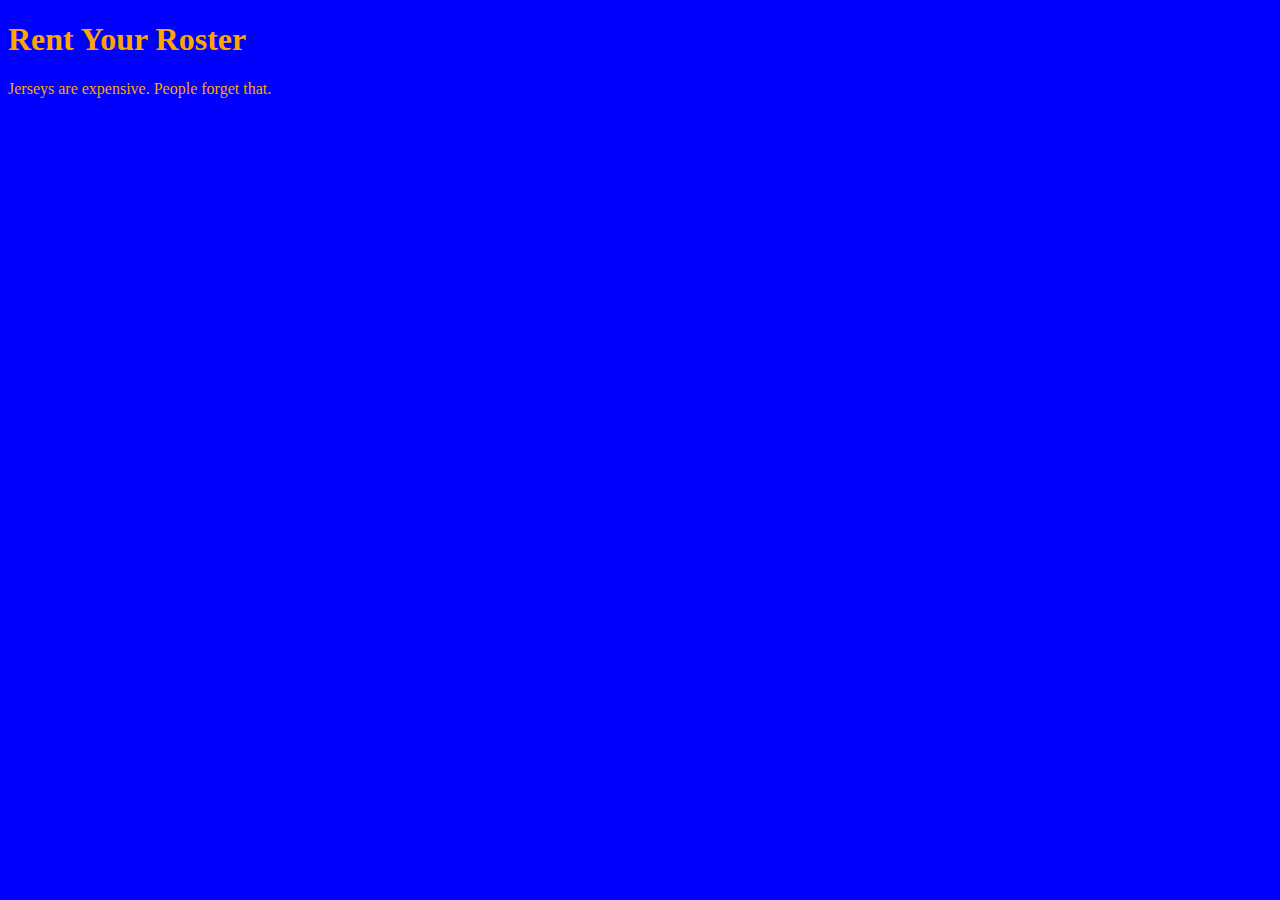
<file: unit_1/index.html>
<!DOCTYPE html>
<html>
<head><link rel="stylesheet" type="text/css" href="css/style.css"></head>
<title>Rent Your Roster</title>
<body>
<h1>Rent Your Roster</h1>
<p>Jerseys are expensive. People forget that.</p>
</body>
</html>
</file>
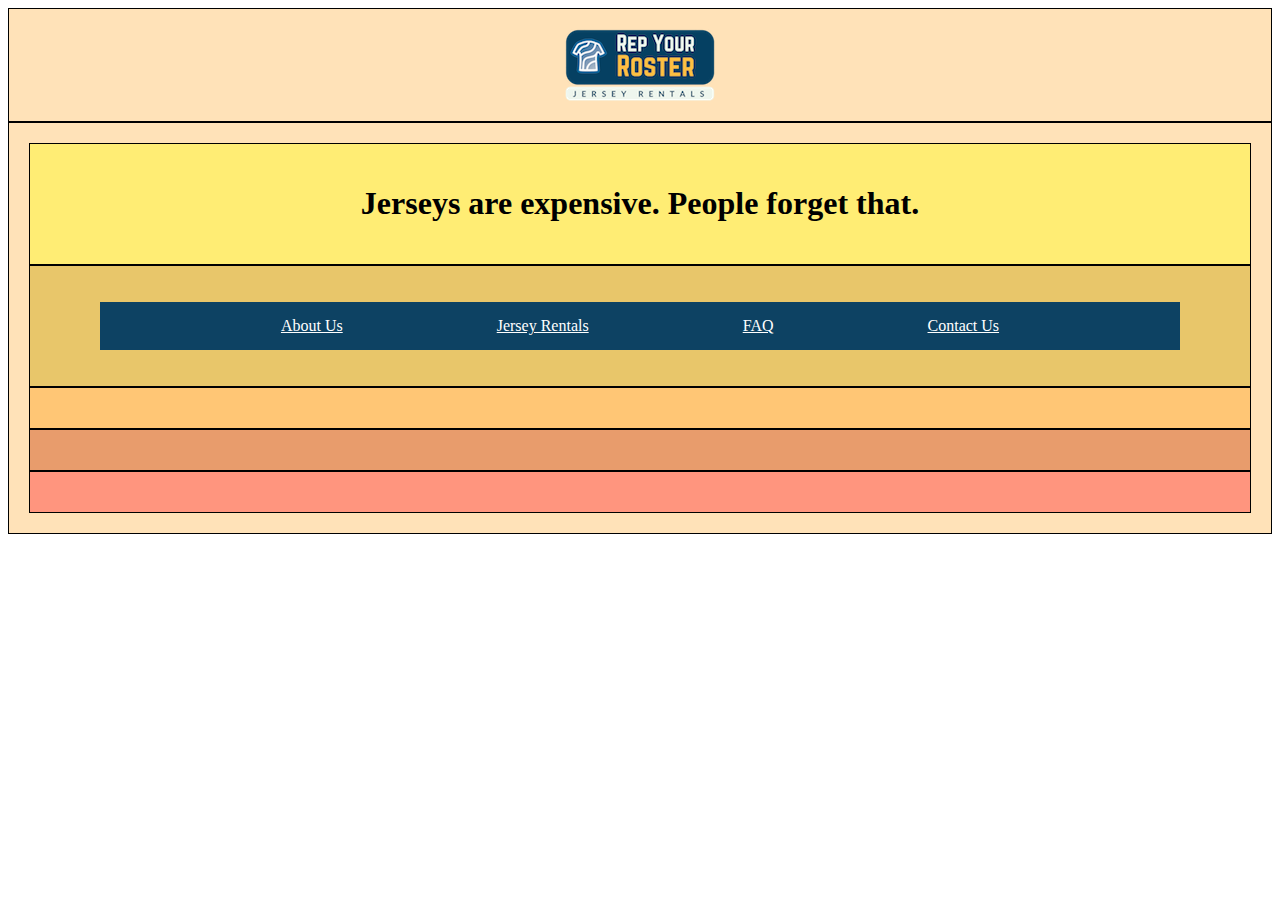
<file: unit_5/index.html>
<!DOCTYPE html>
<html>
<link rel="stylesheet" type="text/css" href="css/style.css">
<title>Rep Your Roster</title>
<body>
<div id="logo"><img src="images/rep-your-roster.png"></div>

    <div class="wrapper">
    <header>
        <h1>Jerseys are expensive. People forget that.</h1>
    </header>
    <nav>
    <ul>
      <li><a href="#">About Us</a></li>
      <li><a href="#">Jersey Rentals</a></li>
      <li><a href="#">FAQ</a></li>
      <li><a href="#">Contact Us</a></li>
    </ul>
    </nav>
    <section id="one"> 
        <aside class="picture">
            
        </aside>
        <article class="description">

        </article>
    </section>
    <footer>

    </footer>
    </div>
</body>
</html>
</file>
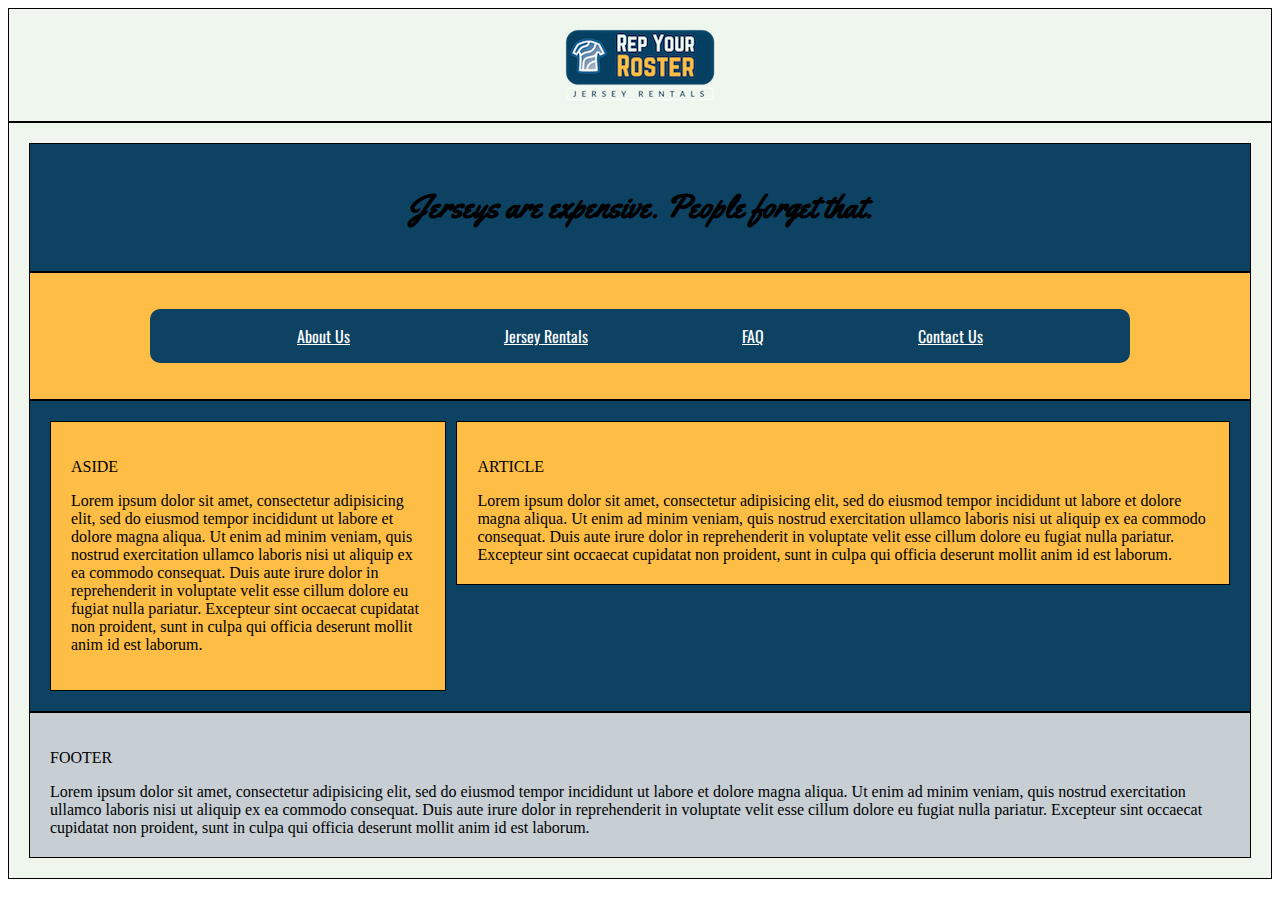
<file: unit_6/index.html>
<!DOCTYPE html>
<html>
<link rel="stylesheet" type="text/css" href="css/style.css">
<title>Rep Your Roster</title>
<head><style>
@import url('https://fonts.googleapis.com/css?family=Oswald|Yellowtail');
</style></head>
<body>
<div id="logo"><img src="images/rep-your-roster.png"></div>

    <div class="wrapper">
    <header>
        <h1>Jerseys are expensive. People forget that.</h1>
    </header>
    <nav>

    <ul>
      <li><a href="#">About Us</a></li>
      <li><a href="#">Jersey Rentals</a></li>
      <li><a href="#">FAQ</a></li>
      <li><a href="#">Contact Us</a></li>
    </ul>
    </nav>
<section id="two_column" class="clearfix">
    <aside id="left">
        <p>ASIDE<p>
        Lorem ipsum dolor sit amet, consectetur adipisicing elit, sed do eiusmod
        tempor incididunt ut labore et dolore magna aliqua. Ut enim ad minim veniam,
        quis nostrud exercitation ullamco laboris nisi ut aliquip ex ea commodo
        consequat. Duis aute irure dolor in reprehenderit in voluptate velit esse
        cillum dolore eu fugiat nulla pariatur. Excepteur sint occaecat cupidatat non
        proident, sunt in culpa qui officia deserunt mollit anim id est laborum.
    </aside>
    <article id="right">
        <p>ARTICLE</p>
        Lorem ipsum dolor sit amet, consectetur adipisicing elit, sed do eiusmod
        tempor incididunt ut labore et dolore magna aliqua. Ut enim ad minim veniam,
        quis nostrud exercitation ullamco laboris nisi ut aliquip ex ea commodo
        consequat. Duis aute irure dolor in reprehenderit in voluptate velit esse
        cillum dolore eu fugiat nulla pariatur. Excepteur sint occaecat cupidatat non
        proident, sunt in culpa qui officia deserunt mollit anim id est laborum.
    </article>
</section>
    <footer>
        <p>FOOTER</p>
        Lorem ipsum dolor sit amet, consectetur adipisicing elit, sed do eiusmod
        tempor incididunt ut labore et dolore magna aliqua. Ut enim ad minim veniam,
        quis nostrud exercitation ullamco laboris nisi ut aliquip ex ea commodo
        consequat. Duis aute irure dolor in reprehenderit in voluptate velit esse
        cillum dolore eu fugiat nulla pariatur. Excepteur sint occaecat cupidatat non
        proident, sunt in culpa qui officia deserunt mollit anim id est laborum.
    </footer>
    </div>
</body>
</html>
</file>
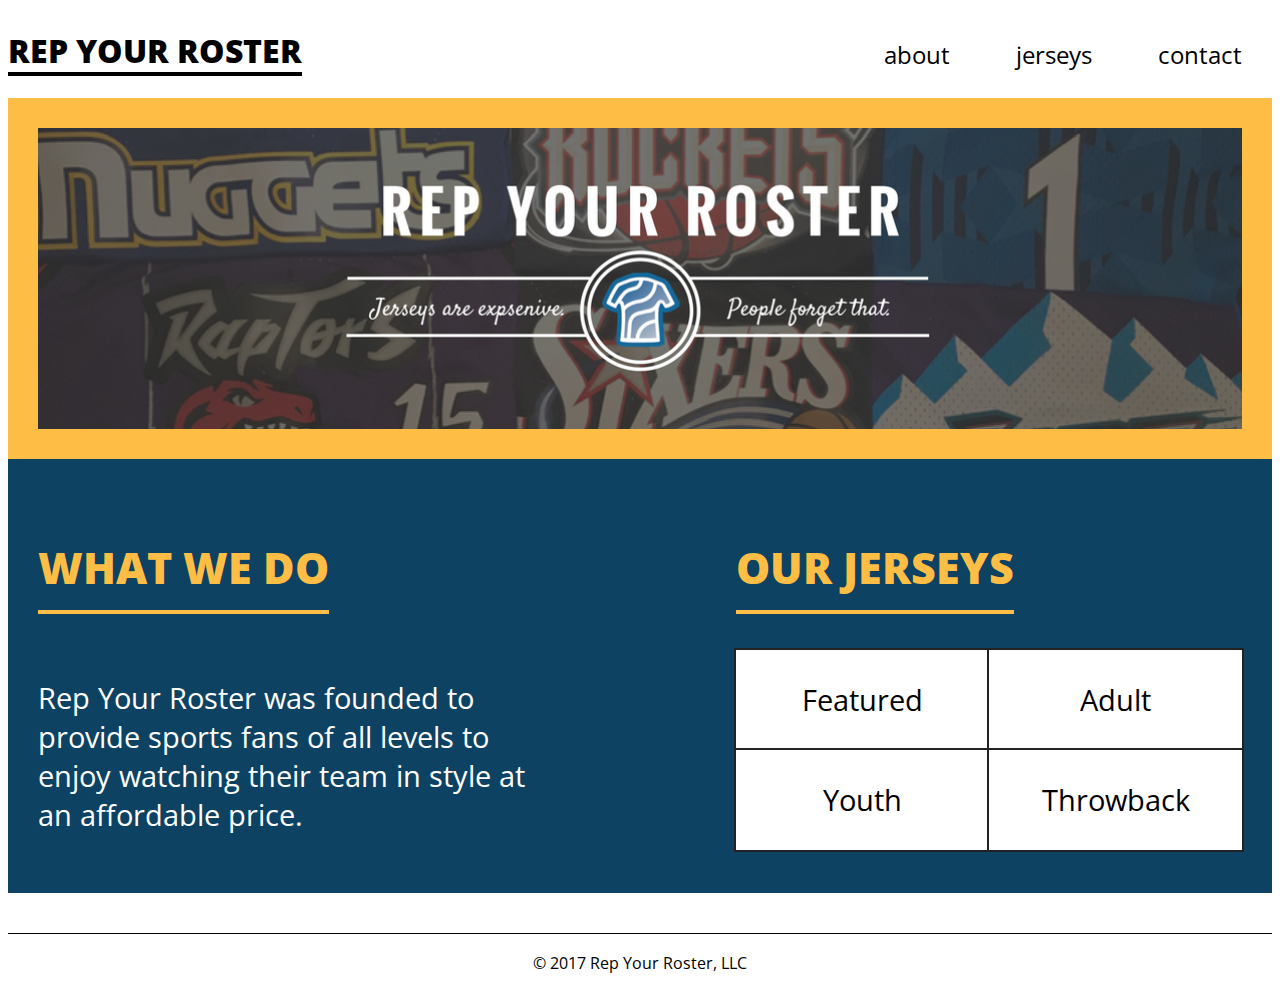
<file: unit_8/index.html>
<!DOCTYPE HTML>

<html>

<head>
    <title>Rep Your Roster</title>
    <link rel="stylesheet" href="css/style-copy.css">
    <link href='https://fonts.googleapis.com/css?family=Open+Sans:400,800' rel='stylesheet' type='text/css'>
</head>

<body>

    <header>
        <h1>Rep Your Roster</h1>
        <nav>
            <a href="#">about</a>
            <a href="#">jerseys</a>
            <a href="#">contact</a>
        </nav>
        <div id="hero">
            <img src="images/banner-image.png">
        </div>
    </header>
    <section>
        <div id="about">
            <h2>What We Do</h2>
            <p>Rep Your Roster was founded to provide sports fans of all levels to enjoy watching their team in style at an affordable price.</p>
        </div>

        <div id="services">
            <h2>Our Jerseys</h2>
            <ul>
                <a href="#"><li>Featured</li></a>
                <a href="#"><li>Adult</li></a>
                <a href="#"><li>Youth</li></a>
                <a href="#"><li>Throwback</li></a>
            </ul>
        </div>
    </section>
    <footer>© 2017 Rep Your Roster, LLC</footer>
</body>

</html>
</file>
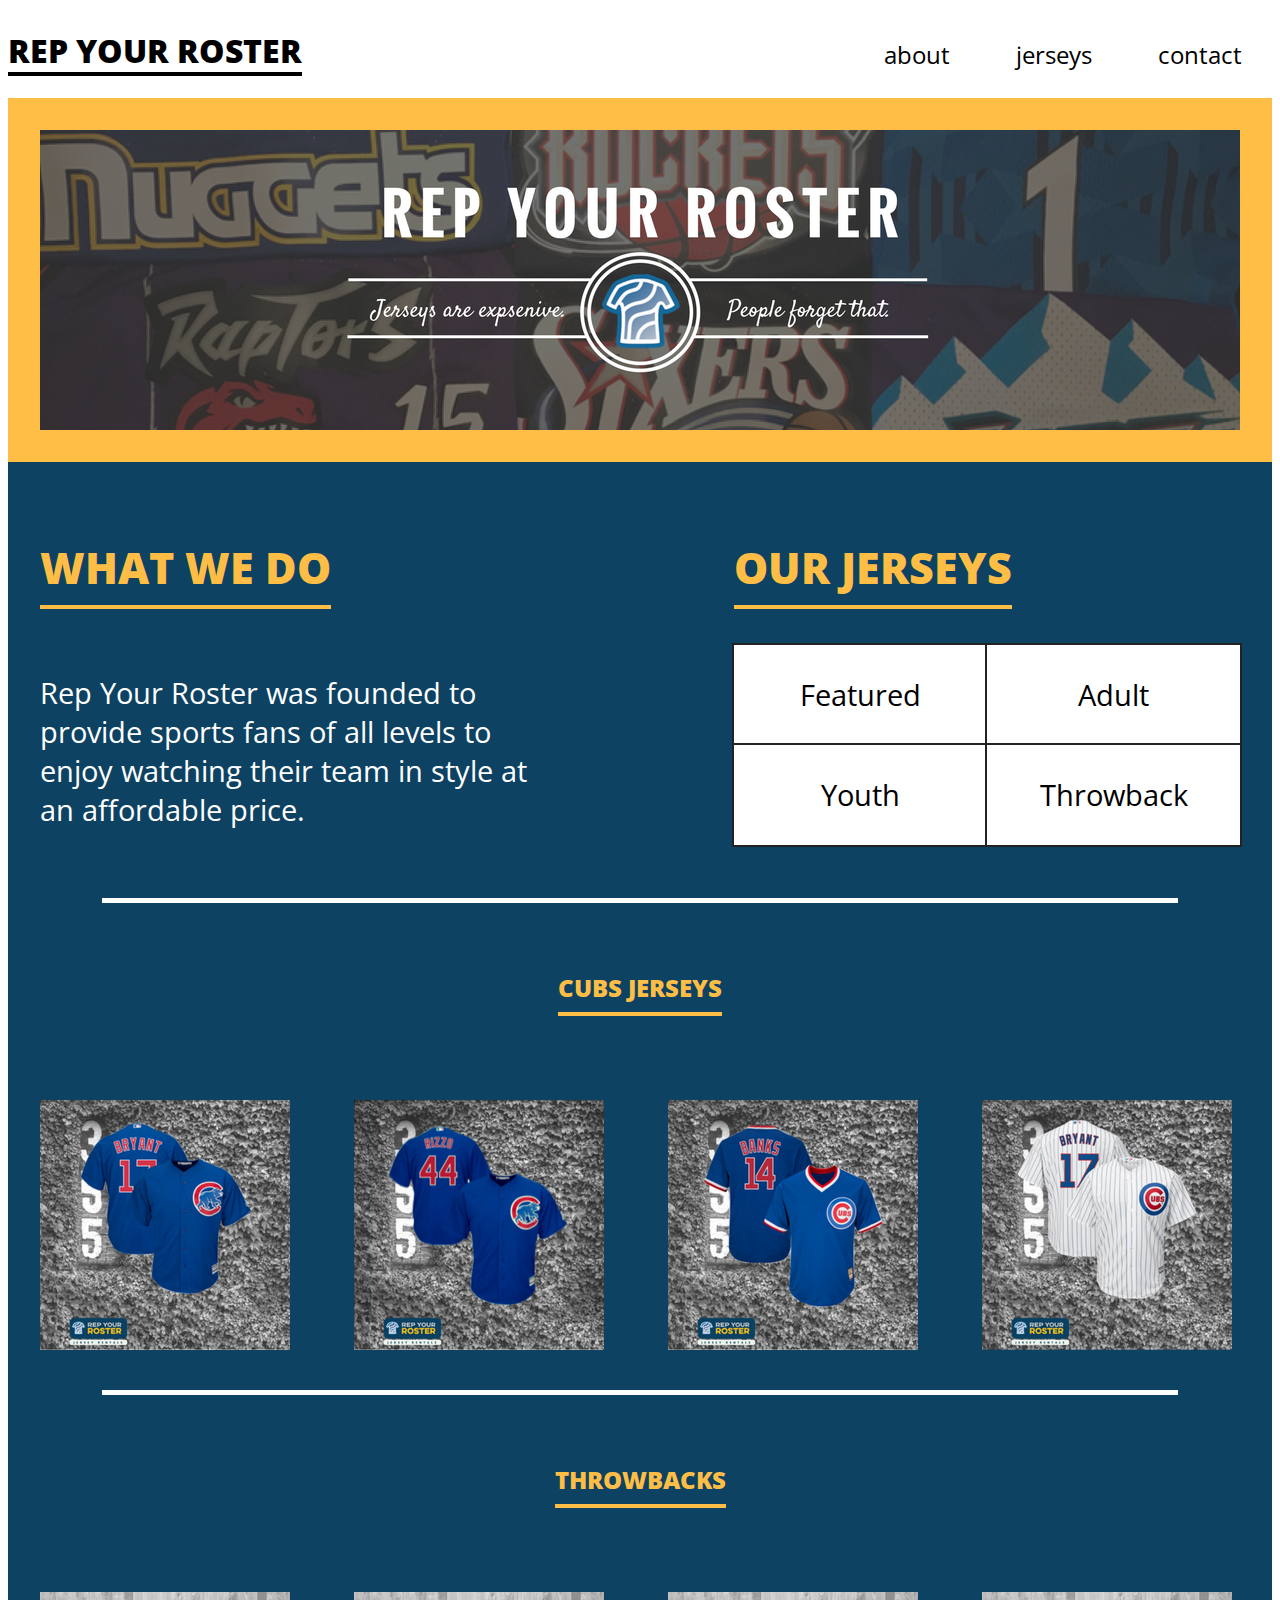
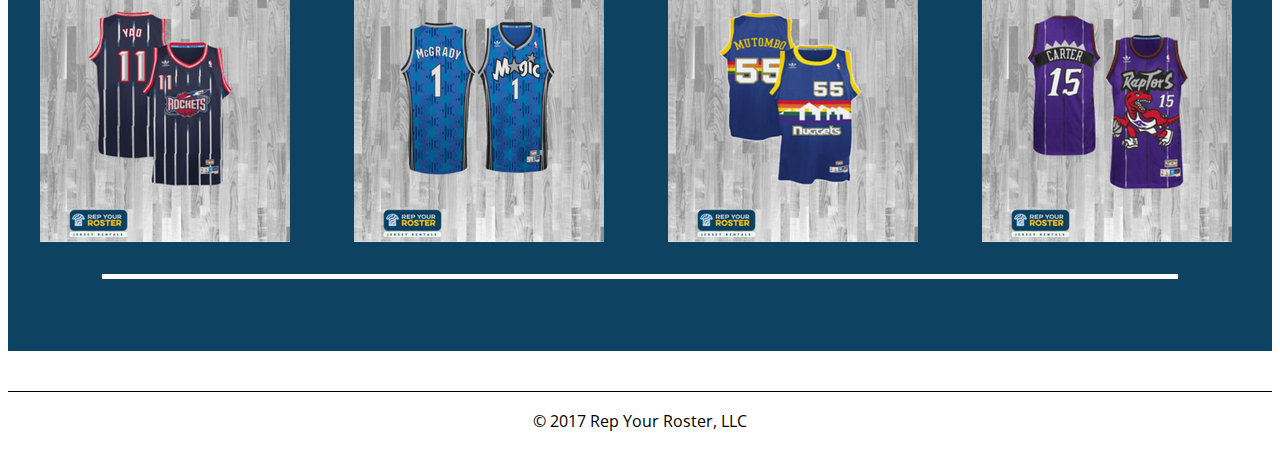
<file: unit_9/index.html>
<!DOCTYPE HTML>

<html>

<head>
    <title>Rep Your Roster</title>
    <link rel="stylesheet" href="css/style-copy.css">
    <link href='https://fonts.googleapis.com/css?family=Open+Sans:400,800' rel='stylesheet' type='text/css'>
</head>

<body>

    <header>
        <h1>Rep Your Roster</h1>
        <nav>
            <a href="#">about</a>
            <a href="#">jerseys</a>
            <a href="#">contact</a>
        </nav>
        <div id="hero">
            <img src="images/banner-image.png">
        </div>
    </header>
    <section id="intro">
        <div id="about">
            <h2>What We Do</h2>
            <p>Rep Your Roster was founded to provide sports fans of all levels to enjoy watching their team in style at an affordable price.</p>
        </div>

        <div id="services">
            <h2>Our Jerseys</h2>
            <ul>
                <a href="#"><li>Featured</li></a>
                <a href="#"><li>Adult</li></a>
                <a href="#"><li>Youth</li></a>
                <a href="#"><li>Throwback</li></a>
            </ul>
        </div>

    </section>

 
           <section id="cubs">
            <hr>
            <div>
            <h2>Cubs Jerseys</h2>
            </div>
        <div class="bryantblue">  
            <img src="images/2.png">
        </div>

        <div class="rizzoblue">  
            <img src="images/1.png">
        </div>

        <div class="banksblue">  
            <img src="images/3.png">
        </div>

        <div class="bryantwhite">  
            <img src="images/4.png">
        </div>        
    
       </section> 

           <section id="throwbacks">
            <hr>
            <div>
            <h2>Throwbacks</h2>
            </div>
        <div class="yao-ming">  
            <img src="images/yao-ming.png">
        </div>

        <div class="mcgrady">  
            <img src="images/mcgrady.png">
        </div>

        <div class="mutumbo">  
            <img src="images/mutumbo.png">
        </div>

        <div class="vince-carter">  
            <img src="images/vince-carter.png">
        </div>        
        <hr>
        <div> </div>       
       </section>  

 
    
    <footer>© 2017 Rep Your Roster, LLC</footer>
</body>

</html>
</file>
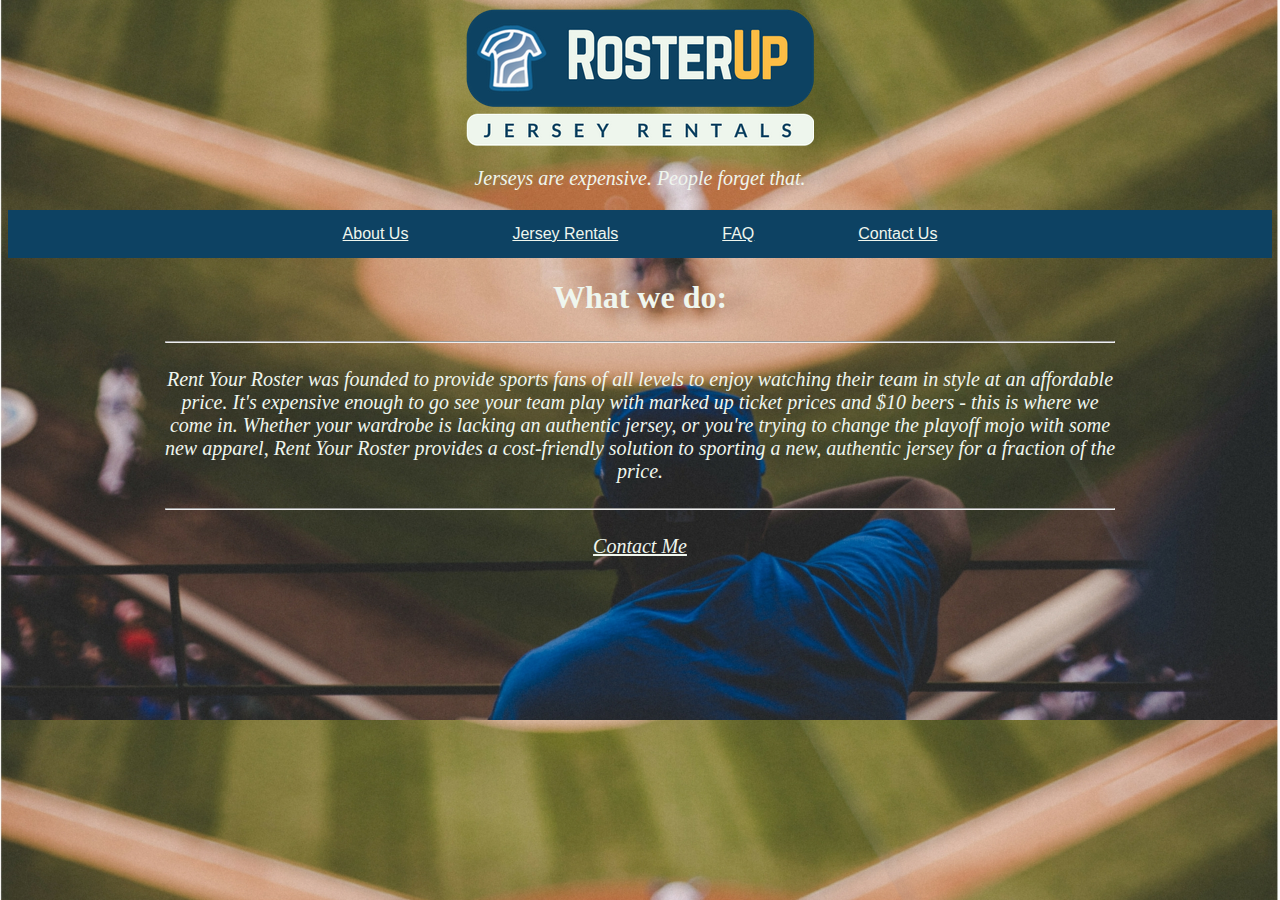
<file: unit_3/index2.html>
<!DOCTYPE html>
<html>
<link rel="stylesheet" type="text/css" href="css/style2.css">
<title>RosterUp</title>
<head>
<img src="images/sample-logo-copy.png">
<p>Jerseys are expensive. People forget that.</p>
<style>

body {
    background-image: url("images/hero-image.jpg");
    background-size: cover;
      	text-align: center;
      	color: #0d4263;
}
ul 	{text-align: center;
		padding: 15px;
        background: #0d4263;
    }
li {
        display:inline;
        padding: 0px 50px 0px 50px;
        font-family: arial;
        color: #febe45;
 }
 a{color: #eff6ee;}
 p{font-style: italic;
       	font-size: 20px;}
</style>
</head>
<header>
    <ul>
      <li><a href="#">About Us</a></li>
      <li><a href="#">Jersey Rentals</a></li>
      <li><a href="#">FAQ</a></li>
      <li><a href="#">Contact Us</a></li>
    </ul>
  </header>
<body>
<h1>What we do:</h1>
<hr width="75%"> 
<p>Rent Your Roster was founded to provide sports fans of all levels to enjoy watching their team in style at an affordable price. It&#39s expensive enough to go see your team play with marked up ticket prices and $10 beers - this is where we come in.

Whether your wardrobe is lacking an authentic jersey, or you&#39re trying to change the playoff mojo with some new apparel, Rent Your Roster provides a cost-friendly solution to sporting a new, authentic jersey for a fraction of the price.</p>
<hr width="75%";>
<p><a href="mailto:jablanchard16@gmail.com?Subject=Hello" target="_top">Contact Me</a>
</p>
<style> 
hr { margin-top: 25px; margin-bottom: 25px;}
h1 {color: #eff6ee;}	
p{text-align: center;
	padding-left: 150px;
	padding-right: 150px;
	color: #eff6ee;}
</style>
</body>
</html>
</file>
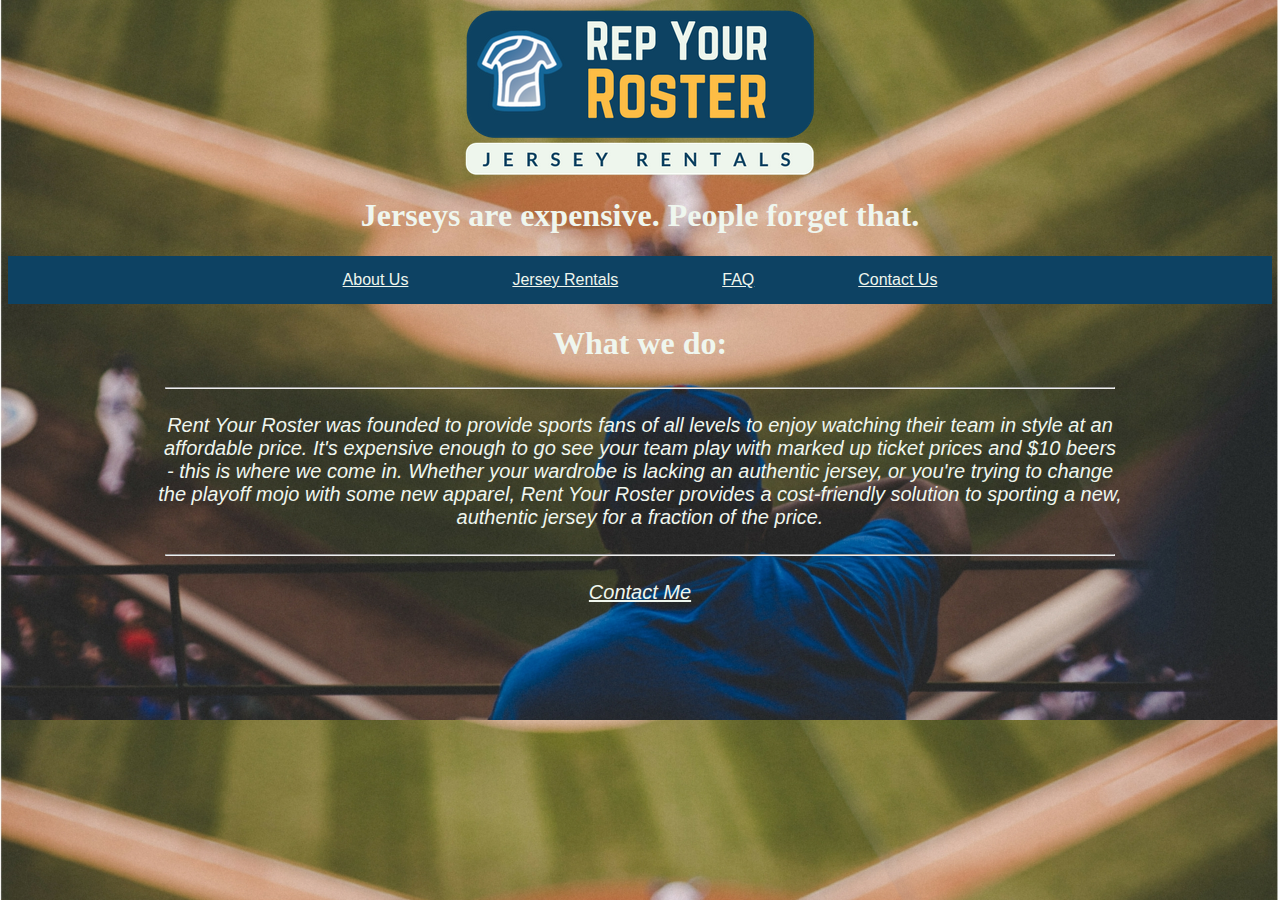
<file: unit_4/index2.html>
<!DOCTYPE html>
<html>
<link rel="stylesheet" type="text/css" href="css/style2.css">
<title>Rep Your Roster</title>
<head>
<img src="images/horizontal-logo.png">
<h1>Jerseys are expensive. People forget that.</h1>
<style>
h1{font-family: 'Abril Fatface', cursive;}
body {
    background-image: url("images/hero-image.jpg");
    background-size: cover;
      	text-align: center;
      	color: #0d4263;
}
ul 	{text-align: center;
		padding: 15px;
        background: #0d4263;
    }
li {
        display:inline;
        padding: 0px 50px 0px 50px;
        color: #febe45;
 }
 a{color: #eff6ee;}

 body {background-color: rgba(0,0,0,0.2);p{text-align: center;
font-family: 'PT Sans Narrow', sans-serif;
        font-size: 20px; }
</style>
</head>
<header>
    <ul>
      <li><a href="#">About Us</a></li>
      <li><a href="#">Jersey Rentals</a></li>
      <li><a href="#">FAQ</a></li>
      <li><a href="#">Contact Us</a></li>
    </ul>
  </header>
<body>
<h1>What we do:</h1>
<hr width="75%"> 
<p>Rent Your Roster was founded to provide sports fans of all levels to enjoy watching their team in style at an affordable price. It&#39s expensive enough to go see your team play with marked up ticket prices and $10 beers - this is where we come in.

Whether your wardrobe is lacking an authentic jersey, or you&#39re trying to change the playoff mojo with some new apparel, Rent Your Roster provides a cost-friendly solution to sporting a new, authentic jersey for a fraction of the price.</p>
<hr width="75%";>
<p><a href="mailto:jablanchard16@gmail.com?Subject=Hello" target="_top">Contact Me</a>
</p>
<style> 
hr { margin-top: 25px; margin-bottom: 25px;}
h1 {color: #eff6ee;}	
p{font-family: 'PT Sans Narrow', sans-serif;
        font-size: 20px;
  text-align: center;
  padding-left: 150px;
  padding-right: 150px;
  color: #eff6ee;
} 
</style>
</body>
</html>
</file>
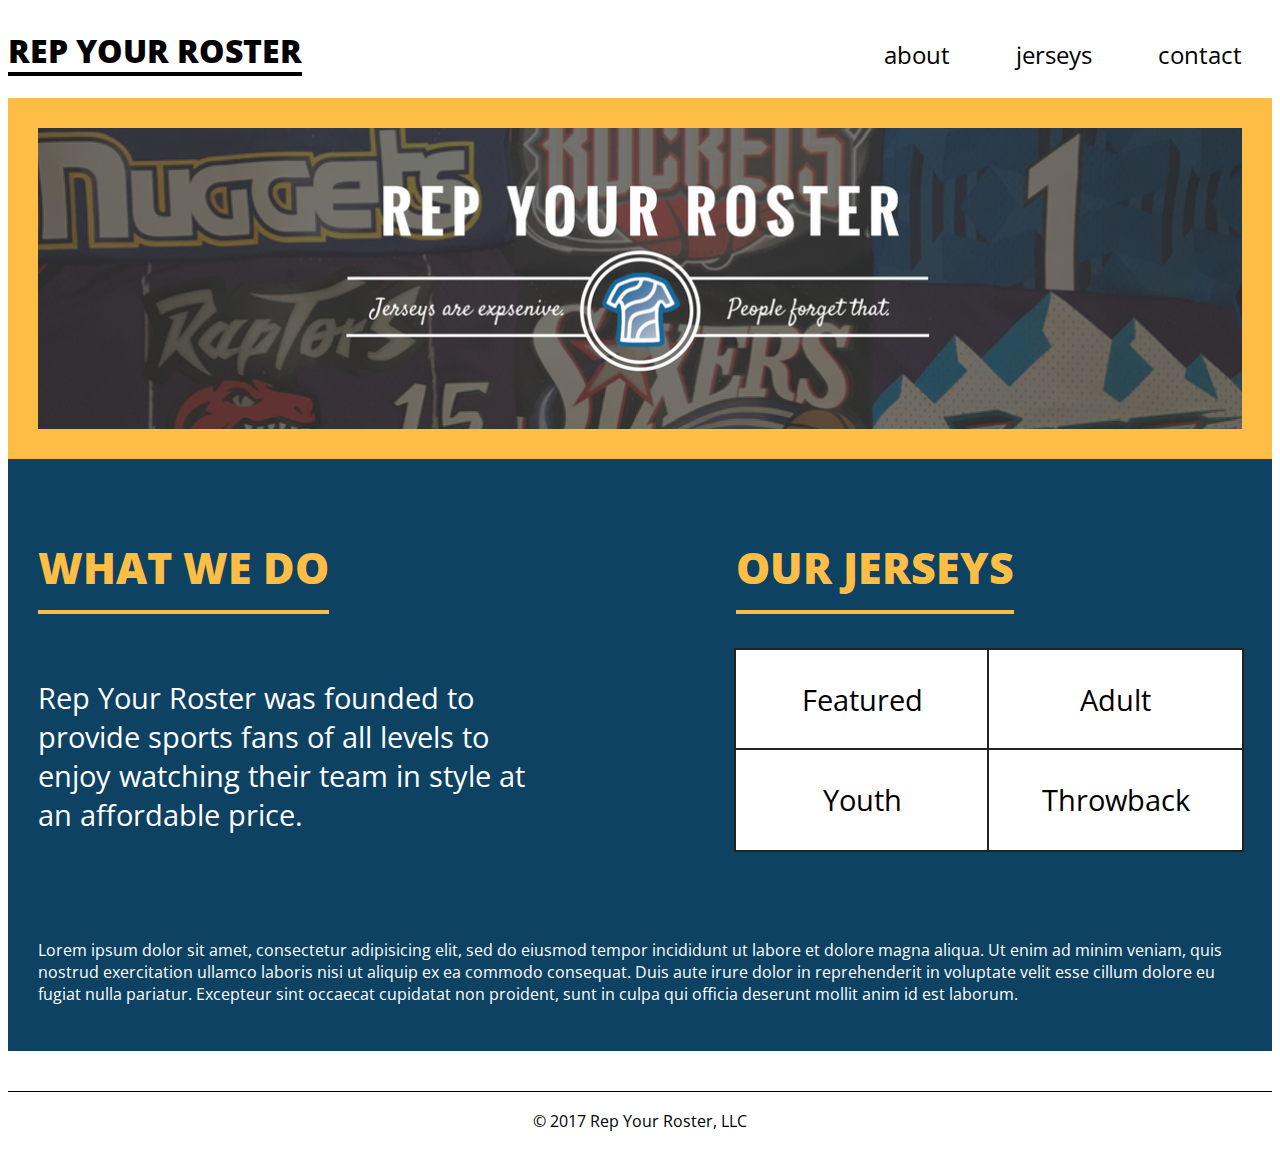
<file: unit_8/index copy.html>
<!DOCTYPE HTML>

<html>

<head>
    <title>Rep Your Roster</title>
    <link rel="stylesheet" href="css/style-copy.css">
    <link href='https://fonts.googleapis.com/css?family=Open+Sans:400,800' rel='stylesheet' type='text/css'>
</head>

<body>

    <header>
        <h1>Rep Your Roster</h1>
        <nav>
            <a href="#">about</a>
            <a href="#">jerseys</a>
            <a href="#">contact</a>
        </nav>
        <div id="hero">
            <img src="images/banner-image.png">
        </div>
    </header>
    <section>
        <div id="about">
            <h2>What We Do</h2>
            <p>Rep Your Roster was founded to provide sports fans of all levels to enjoy watching their team in style at an affordable price.</p>
        </div>

        <div id="services">
            <h2>Our Jerseys</h2>
            <ul>
                <a href="#"><li>Featured</li></a>
                <a href="#"><li>Adult</li></a>
                <a href="#"><li>Youth</li></a>
                <a href="#"><li>Throwback</li></a>
            </ul>
        </div>

        <div id="jerseys">
        <p>Lorem ipsum dolor sit amet, consectetur adipisicing elit, sed do eiusmod
        tempor incididunt ut labore et dolore magna aliqua. Ut enim ad minim veniam,
        quis nostrud exercitation ullamco laboris nisi ut aliquip ex ea commodo
        consequat. Duis aute irure dolor in reprehenderit in voluptate velit esse
        cillum dolore eu fugiat nulla pariatur. Excepteur sint occaecat cupidatat non
        proident, sunt in culpa qui officia deserunt mollit anim id est laborum.</p>
        
    </section>
    <footer>© 2017 Rep Your Roster, LLC</footer>
</body>

</html>
</file>
<file: unit_1/css/style.css>
body {background-color: blue}

h1, p {color: orange;}
</file>
<file: unit_5/css/style.css>
img {    
	display: block;
    margin: auto;
}

header {
    background-color: #FFED74;
    border: 1px black solid;
    padding: 20px;
    text-align: center;
    display: block;
    margin: auto;
}

nav {
	background-color: #E8C66A;
	border: 1px black solid;
    padding: 20px;
}

ul  {text-align: center;
    padding: 15px;
        background: #0d4263;
        margin-right: 50px;
        margin-left: 50px;
 
}
a {color:#FFFFFF;
}
li {
        display:inline;
        padding: 0px 75px 0px 75px;}

aside {
	background-color: #FFC675;
	border: 1px black solid;
    padding: 20px;
}

article {
	background-color: #E89C6C;
	border: 1px black solid;
    padding: 20px;
}

footer {
	background-color: #FF957E;
	border: 1px black solid;
    padding: 20px;
}

div  {
	background-color: #FFE2B8;
	border: 1px black solid;
    padding: 20px;
}
</file>
<file: unit_6/css/style.css>
img {    
    display: block;
    margin: auto;
}

header {
    font-family: 'Yellowtail', cursive;
    background-color: #0d4263;
    border: 1px black solid;
    padding: 20px;
    text-align: center;
    display: block;
    margin: auto;
}

nav {
    background-color: #febe45;
    border: 1px black solid;

    padding: 20px;

}

ul  {text-align: center;
    padding: 15px;
        background: #0d4263;
            border-radius: 10px;
        margin-right: 100px;
        margin-left: 100px;
 
}
a {color:#FFFFFF;
    font-family: 'Oswald', sans-serif;

}
li {
        display:inline;
        padding: 0px 75px 0px 75px;}

#two_column {
    background-color: #0d4263;
    border: 1px black solid;
    padding: 20px;

}

#left {
    background-color: #febe45;
    border: 1px black solid;
    padding: 20px;
    float: left;
    width: 30%;
}

#right {
    background-color: #febe45;
    border: 1px black solid;
    padding: 20px;
    float: right;
    width: 62%;
}

.clearfix:after {
    visibility: hidden;
    display: block;
    font-size: ;
    content: " ";
    clear: both;
    height: 0;
}

footer {
    background-color: #c7cfd5;
    border: 1px black solid;
    padding: 20px;
}

div  {
    background-color: #eff6ee;
    border: 1px black solid;
    padding: 20px;
}
</file>
<file: unit_8/css/style-copy.css>
body {
  font-family: 'Open Sans', sans-serif;
}

h1, h2 {
  font-weight: 800;
  text-transform: uppercase;
  border-bottom: 4px solid black;
  display: inline-block;
}

h1 {
  font-size: 2em;
}

h2 {
  font-size: 1.5em;
  padding: 13px 0;
  color: #febe45;
  border-bottom-color: #febe45;
}

ul {
  list-style: none;
  margin: 0;
  padding: 0;
}

li {
  float:left;
  font-size: 1em;
  width: 50%;
  height: 100px;
  outline: 2px solid #222222;
  text-align: center;
  line-height: 100px;
  color: black;
  background: white;
}

div {
  padding: 30px;
}

nav {
  font-size: 1.5em;
  float: right;
}

nav a {
  text-decoration: none;
  color: black;
  margin: 30px;
  display: inline-block;
}

footer {
  text-align: center;
  border-top: 1px solid black;
  padding: 18px 0;
  margin-top: 40px;
  clear: both;
}

img {
  display: block;
  margin: 0 auto;
  clear: both;
  width: 100%;
  height: 30%;
}

#hero {
  background: #febe45;
}

section {
  background: #0d4263;
  color: white;
  overflow: auto;
}

#about {
  font-size: 1.8em;
  width: 40%;
  display: inline-block;
}

#services {
  font-size: 1.8em;
  width: 40%;
  float: right;
}

    @media only screen and (max-width: 800px) {
        nav {
            float: none;
        }   
        nav {
            float: none;
        }
        nav a {
            margin: 0 1.6em .75em 0;
        }
        img {
            width: 320px;
        }
        #about {
            font-size: 1.4em;
            line-height: 1.8em;
        }
    }
    @media only screen and (max-width: 480px) {
        h1, nav {
          display: block;
          text-align: center;
        }
      h2 {
        font-size: 1em;
        display: inline;
      }
      p, ul {
        margin: 1.8em .6em 0;
      }
      li {
        width: 80%;
        outline-width: .5em;
        padding: .5em;
        height: 2em;
        line-height: 2em;
      }
      nav a {
        margin: 0 1em 1em;
      }
      img {
        width: 230px;
      }
      section, div {
        width: 100%;
        padding: .6em;
      }
      #services {
        float: none;
        font-size: 1.4em;
      }
    }
</file>
<file: unit_9/css/style-copy.css>
body {
  font-family: 'Open Sans', sans-serif;
}

h1, h2 {
  font-weight: 800;
  text-transform: uppercase;
  border-bottom: 4px solid black;
  display: inline-block;
}

h1 {
  font-size: 2em;
}

h2 {
  font-size: 1.5em;
  padding: 8px 0;
  color: #febe45;
  border-bottom-color: #febe45;
}

ul {
  list-style: none;
  margin: 0;
  padding: 0;
}

li {
  float:left;
  font-size: 1em;
  width: 50%;
  height: 100px;
  outline: 2px solid #222222;
  text-align: center;
  line-height: 100px;
  color: black;
  background: white;
}

div {
  padding: 32px;
}

nav {
  font-size: 1.5em;
  float: right;
}

nav a {
  text-decoration: none;
  color: black;
  margin: 30px;
  display: inline-block;
}

footer {
  text-align: center;
  border-top: 1px solid black;
  padding: 18px 0;
  margin-top: 40px;
  clear: both;
}

img {
  display: block;
  margin: 0 auto;
  clear: both;
  width: 100%;
  height: 30%;
}

#hero {
  background: #febe45;
}

section {
  background: #0d4263;
  color: white;
  overflow: auto;
}

#about {
  font-size: 1.8em;
  width: 40%;
  display: inline-block;
}

#services {
  font-size: 1.8em;
  width: 40%;
  float: right;
}

hr {
    width: 85%;
    height: 3px;
    border-style: solid;
    border-color: white;
    background-color: white;

}

#cubs {
  text-align: center;
  width: 100%;
  
}

.bryantblue {
  max-width: 250px;
  float: left;
}

.rizzoblue {
  max-width: 250px;
  float: left;
}

.banksblue {
  max-width: 250px;
  float: left;
}

.bryantwhite {
  max-width: 250px;
  float: left;
}

#throwbacks {
  width: 100%;
  text-align: center;
  
}


.yao-ming {
  max-width: 250px;
  float: left;
}

.mutumbo {
  max-width: 250px;
  float: left;
}

.mcgrady {
    max-width: 250px;
  float: left;
}

.vince-carter {
    max-width: 250px;
  float: left;
}



    @media only screen and (max-width: 800px) {
        nav {
            float: none;
        }   
        nav {
            float: none;
        }
        nav a {
            margin: 0 1.6em .75em 0;
        }
        img {
            width: 320px;
        }
        #about {
            font-size: 1.4em;
            line-height: 1.8em;
        }
    }
    @media only screen and (max-width: 480px) {
        h1, nav {
          display: block;
          text-align: center;
        }
      h2 {
        font-size: 1em;
        display: inline;
      }
      p, ul {
        margin: 1.8em .6em 0;
      }
      li {
        width: 80%;
        outline-width: .5em;
        padding: .5em;
        height: 2em;
        line-height: 2em;
      }
      nav a {
        margin: 0 1em 1em;
      }
      img {
        width: 230px;
      }
      section, div {
        width: 100%;
        padding: .6em;
      }
      #services {
        float: none;
        font-size: 1.4em;
      }
    }
</file>
<file: unit_3/css/style2.css>
img {
    vertical-align: text-top;
}

ul 	{text-align: center;
		padding: 15px;
        background: #0d4263;
    }
li {
        display:inline;
        padding: 0px 50px 0px 50px;
        font-family: arial;
        color: #febe45;
    }

      p {
      	font-style: italic;
       	font-size: 20px;
        color: rgb(0,0,0);
        padding: 0px 100px 0px 100px;
      }
       a { color: #febe45;

       }
</file>
<file: unit_4/css/style2.css>
img {
    vertical-align: text-top;
}

ul 	{text-align: center;
		padding: 15px;
        background: #0d4263;
    }
li {
        display:inline;
        padding: 0px 50px 0px 50px;
        font-family: arial;
        color: #febe45;
    }

      p {
      	font-style: italic;
       	font-size: 20px;
        color: rgb(0,0,0);
        padding: 0px 100px 0px 100px;
      }
       a { color: #febe45;

       }
</file>
